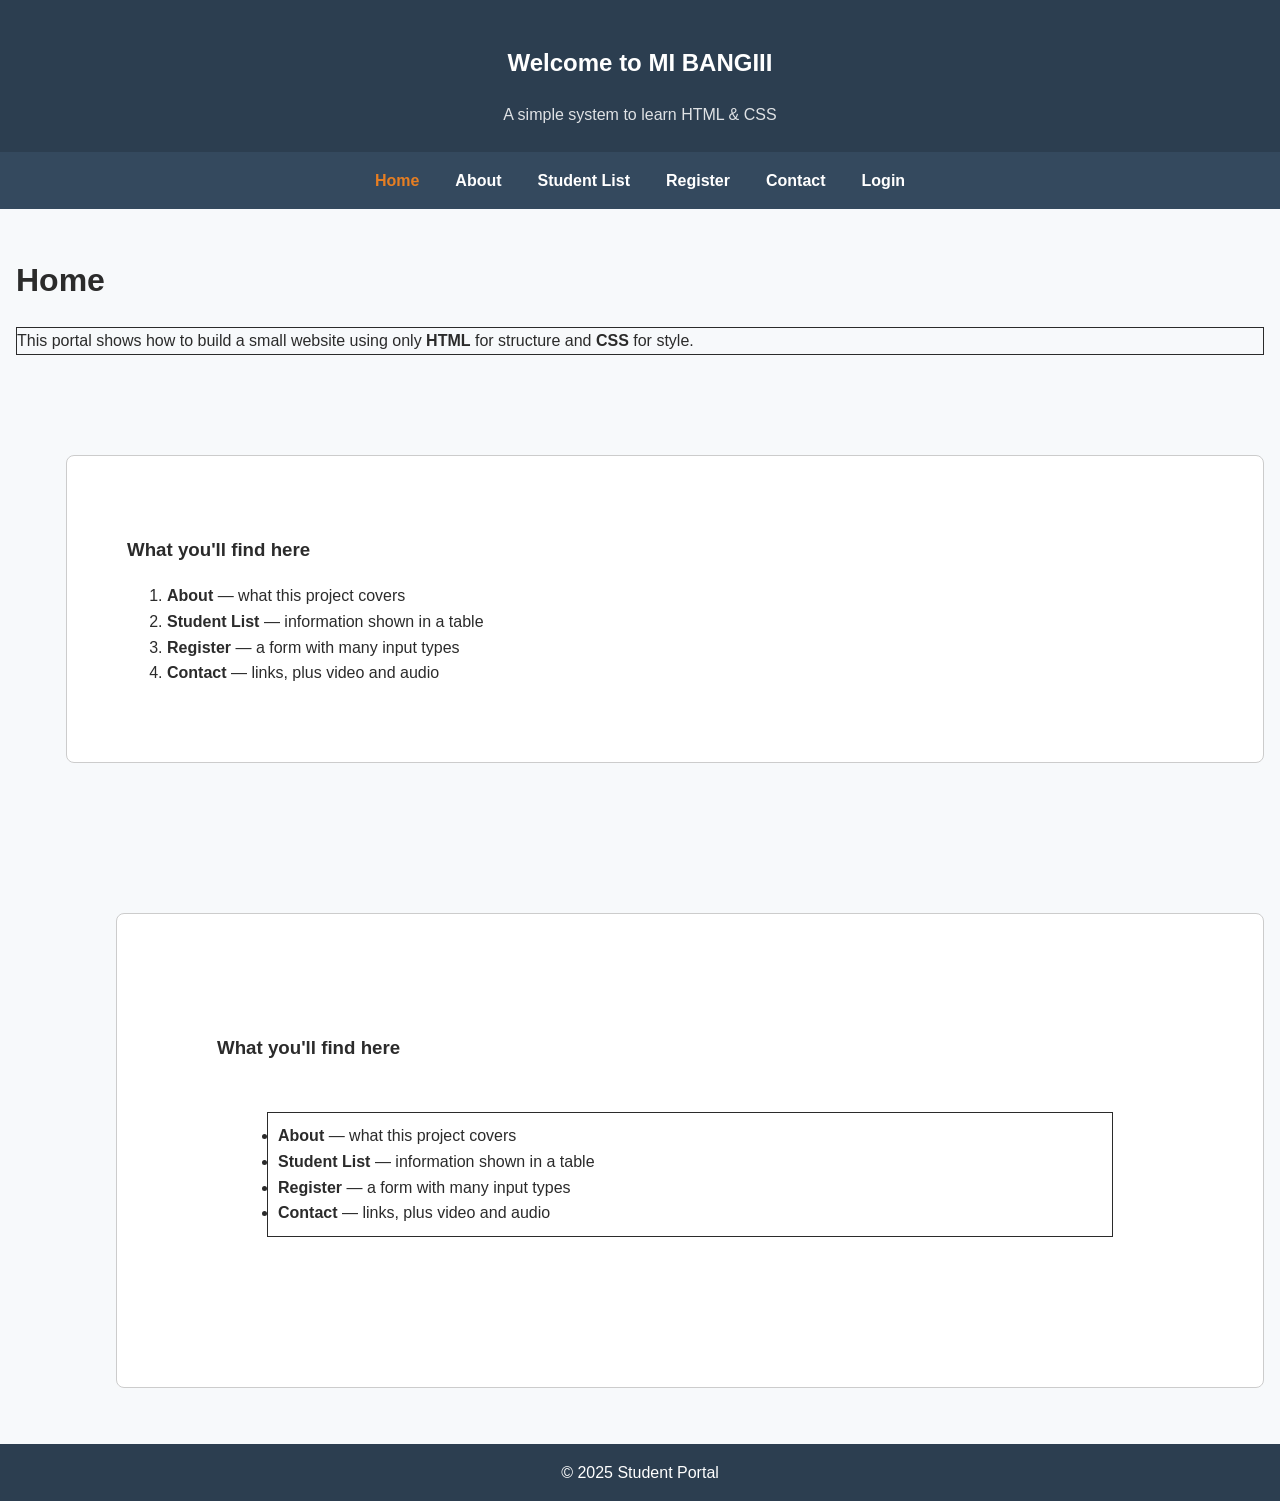
<file: index.html>
<!DOCTYPE html>
<!-- index.html — the HOME page of the Student Portal -->
<html lang="en">

<head>
    <meta charset="UTF-8">
    <!-- Makes the page scale correctly on phones and tablets -->
    <meta name="viewport" content="width=device-width, initial-scale=1.0">
    <title>GMI PADU BAKHANGG</title>
    <!-- One shared stylesheet controls the look of every page -->
    <link rel="stylesheet" href="css/style.css">
</head>

<body>
    <!-- HEADER: the banner at the top of the page -->
    <header>
        <h2 style="color:white">Welcome to MI BANGIII</h2>
        <p>A simple system to learn HTML &amp; CSS</p>
    </header>

    <!-- NAV: the same menu appears on every page.
         class="active" marks the page we are currently on. -->
    <nav>
        <!-- this is anchor tag -->
        <a href="index.html" class="active">Home</a>
        <a href="about.html">About</a>
        <a href="students.html">Student List</a>
        <a href="register2/register/register.html">Register</a>
        <a href="contact.html">Contact</a>
        <a href="login/login.html">Login</a>
    </nav>

    <!-- MAIN: the page's real content -->
    <main class="container2">
        <h1>Home</h1>
        <!-- <h2>Home</h2> -->
        <p style="border: 1px solid;">This portal shows how to build a small website using only
            <strong>HTML</strong> for structure and <strong>CSS</strong> for style.</p>

        <div class="card" style = "border: 1px solid #ccc; padding: 60px; margin-top: 100px; margin-left:50px;">
            <h3>What you'll find here</h3>
            <ol>
                <li><strong>About</strong> — what this project covers</li>
                <li><strong>Student List</strong> — information shown in a table</li>
                <li><strong>Register</strong> — a form with many input types</li>
                <li><strong>Contact</strong> — links, plus video and audio</li>
            </ol>
        </div>

        <div class="card" style = "border: 1px solid #ccc; padding: 100px; margin-left:100px; margin-top: 150px;">
            <h3>What you'll find here</h3>
            <ul style = "border: 1px solid; padding: 10px; margin:50px;">
                <li><strong>About</strong> — what this project covers</li>
                <li><strong>Student List</strong> — information shown in a table</li>
                <li><strong>Register</strong> — a form with many input types</li>
                <li><strong>Contact</strong> — links, plus video and audio</li>
            </ul>
        </div>
    </main>

    <!-- FOOTER: the bar at the bottom -->
    <footer>&copy; 2025 Student Portal</footer>
</body>

</html>
</file>
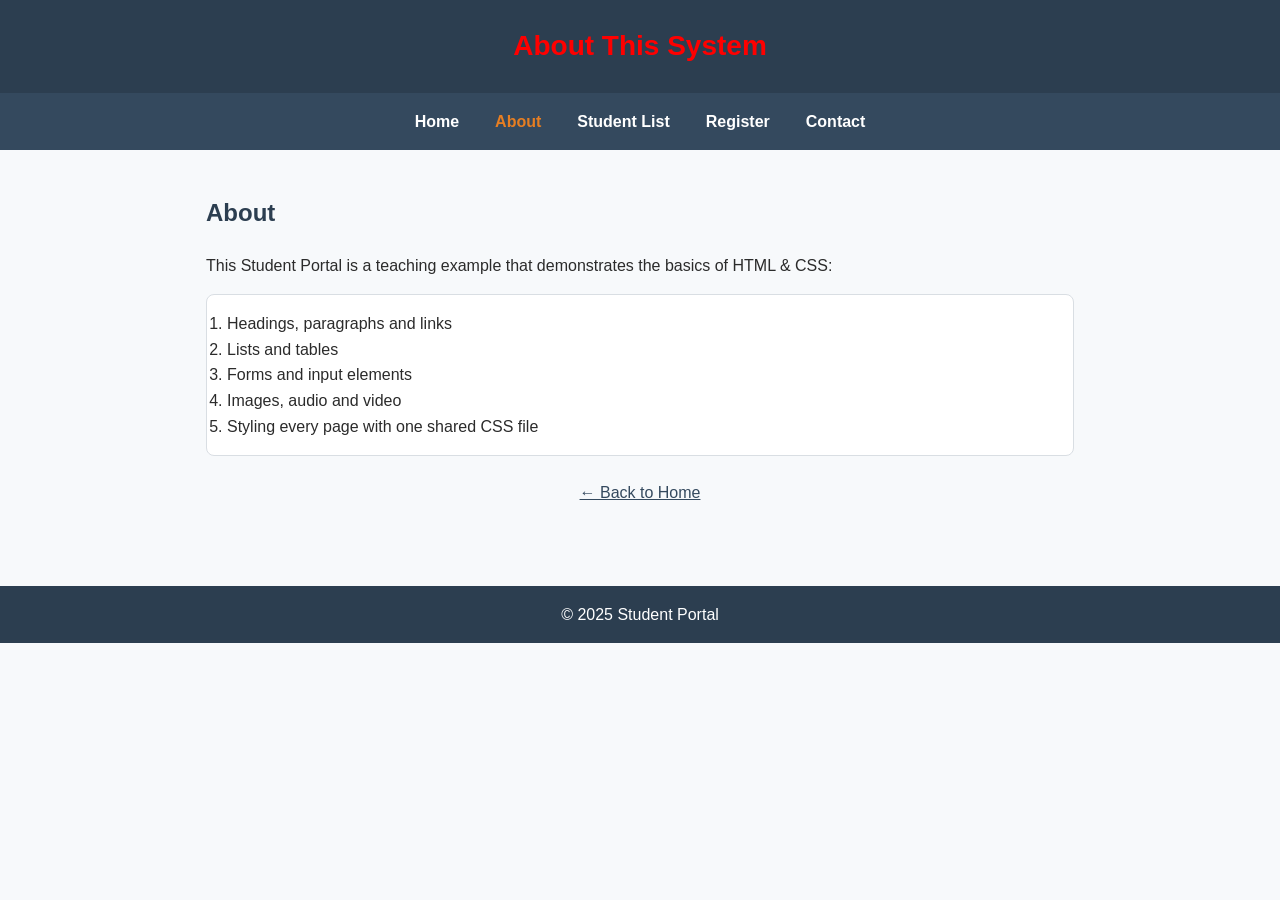
<file: about.html>
<!DOCTYPE html>
<!-- about.html — describes what the project teaches -->
<html lang="en">

<head>
    <meta charset="UTF-8">
    <meta name="viewport" content="width=device-width, initial-scale=1.0">
    <title>About · Student Portal</title>
    <link rel="stylesheet" href="css/style.css">
</head>

<body>
    <header>
        <h1>About This System</h1>
    </header>

    <nav>
        <a href="index.html">Home</a>
        <a href="about.html" class="active">About</a>
        <a href="students.html">Student List</a>
        <a href="register/register.html">Register</a>
        <a href="contact.html">Contact</a>
    </nav>

    <main class="container">
        <h2>About</h2>
        <p>This Student Portal is a teaching example that demonstrates the basics of HTML &amp; CSS:</p>

        <!-- An ordered (numbered) list, styled as a card -->
        <ol class="card">
            <li>Headings, paragraphs and links</li>
            <li>Lists and tables</li>
            <li>Forms and input elements</li>
            <li>Images, audio and video</li>
            <li>Styling every page with one shared CSS file</li>
        </ol>

        <a class="back-link" href="index.html">&larr; Back to Home</a>
    </main>

    <footer>&copy; 2025 Student Portal</footer>
</body>

</html>
</file>
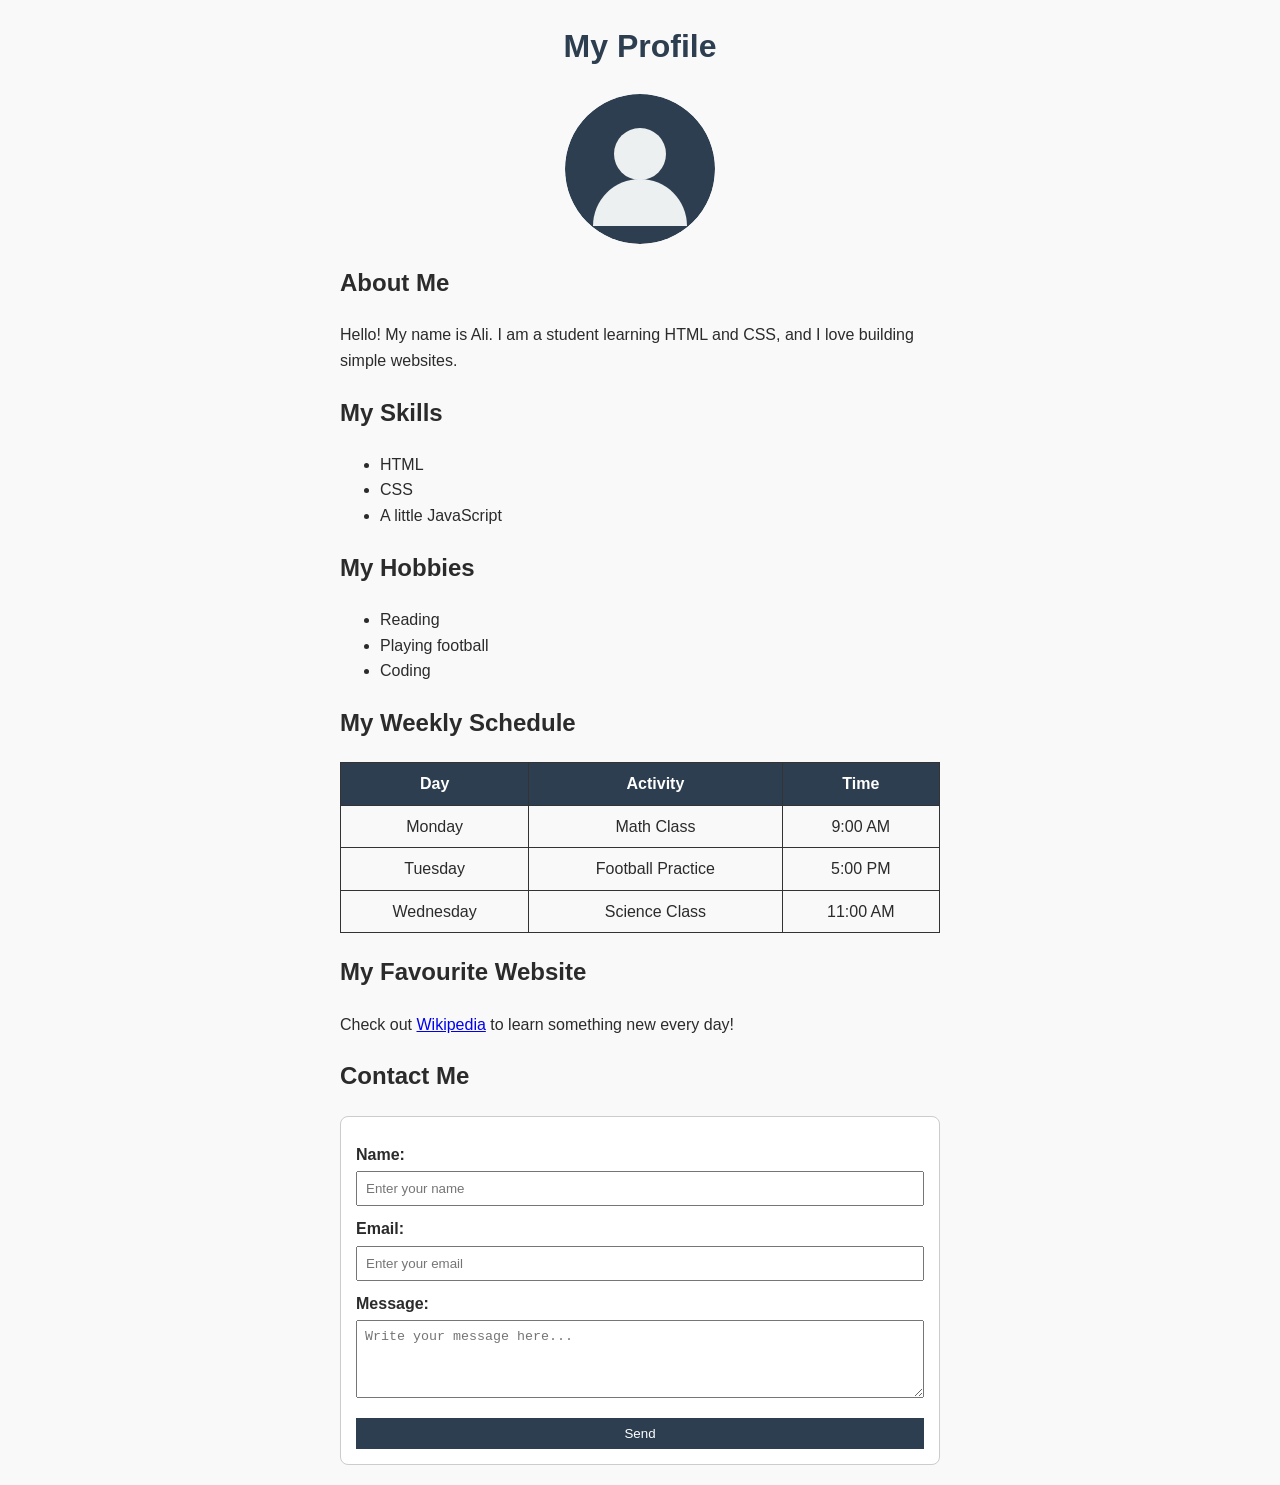
<file: index2.html>
<!DOCTYPE html>
<!-- index2.html — a single "My Profile" page.
     TEACHING NOTE: this page keeps its CSS INSIDE the file (internal CSS,
     in the <style> block below). Compare it with the portal pages, which
     share ONE external file (css/style.css). Both are valid ways to add CSS. -->
<html lang="en">

<head>
    <meta charset="UTF-8">
    <meta name="viewport" content="width=device-width, initial-scale=1.0">
    <title>My Profile</title>

    <!-- INTERNAL CSS: styles that apply only to this page -->
    <style>
        body {
            font-family: Arial, sans-serif;
            background-color: #f9f9f9;
            color: #2b2b2b;
            margin: 20px;
            line-height: 1.6;
        }

        h1 { color: #2c3e50; text-align: center; }

        /* The profile picture: a circle, centred */
        .avatar {
            display: block;
            margin: 0 auto;
            border-radius: 50%;
            width: 150px;
            height: 150px;
        }

        .section { max-width: 600px; margin: 20px auto; }

        table {
            width: 100%;
            border-collapse: collapse;
            margin-top: 10px;
        }
        th, td {
            border: 1px solid #333;
            padding: 8px;
            text-align: center;
        }
        th { background: #2c3e50; color: #fff; }

        form {
            background: #fff;
            padding: 15px;
            border: 1px solid #ccc;
            border-radius: 8px;
        }
        label { display: block; margin-top: 10px; font-weight: bold; }
        input, textarea, button {
            width: 100%;
            padding: 8px;
            margin-top: 4px;
            box-sizing: border-box;
        }
        button {
            background: #2c3e50;
            color: #fff;
            border: none;
            cursor: pointer;
            margin-top: 12px;
        }
        button:hover { background: #34495e; }
    </style>
</head>

<body>

    <h1>My Profile</h1>

    <!-- Profile picture (a local file, so it works without internet) -->
    <img class="avatar" src="images/avatar.svg" alt="Profile picture">

    <!-- About Me -->
    <div class="section">
        <h2>About Me</h2>
        <p>Hello! My name is Ali. I am a student learning HTML and CSS,
            and I love building simple websites.</p>
    </div>

    <!-- My Skills (unordered list) -->
    <div class="section">
        <h2>My Skills</h2>
        <ul>
            <li>HTML</li>
            <li>CSS</li>
            <li>A little JavaScript</li>
        </ul>
    </div>

    <!-- My Hobbies -->
    <div class="section">
        <h2>My Hobbies</h2>
        <ul>
            <li>Reading</li>
            <li>Playing football</li>
            <li>Coding</li>
        </ul>
    </div>

    <!-- Weekly Schedule (table) -->
    <div class="section">
        <h2>My Weekly Schedule</h2>
        <table>
            <tr>
                <th>Day</th>
                <th>Activity</th>
                <th>Time</th>
            </tr>
            <tr>
                <td>Monday</td>
                <td>Math Class</td>
                <td>9:00 AM</td>
            </tr>
            <tr>
                <td>Tuesday</td>
                <td>Football Practice</td>
                <td>5:00 PM</td>
            </tr>
            <tr>
                <td>Wednesday</td>
                <td>Science Class</td>
                <td>11:00 AM</td>
            </tr>
        </table>
    </div>

    <!-- Favourite Website (link that opens in a new tab) -->
    <div class="section">
        <h2>My Favourite Website</h2>
        <p>Check out <a href="https://www.wikipedia.org" target="_blank">Wikipedia</a>
            to learn something new every day!</p>
    </div>

    <!-- Contact form -->
    <div class="section">
        <h2>Contact Me</h2>
        <form>
            <label for="name">Name:</label>
            <input type="text" id="name" name="name" placeholder="Enter your name">

            <label for="email">Email:</label>
            <input type="email" id="email" name="email" placeholder="Enter your email">

            <label for="message">Message:</label>
            <textarea id="message" name="message" rows="4" placeholder="Write your message here..."></textarea>

            <button type="submit">Send</button>
        </form>
    </div>

</body>

</html>
</file>
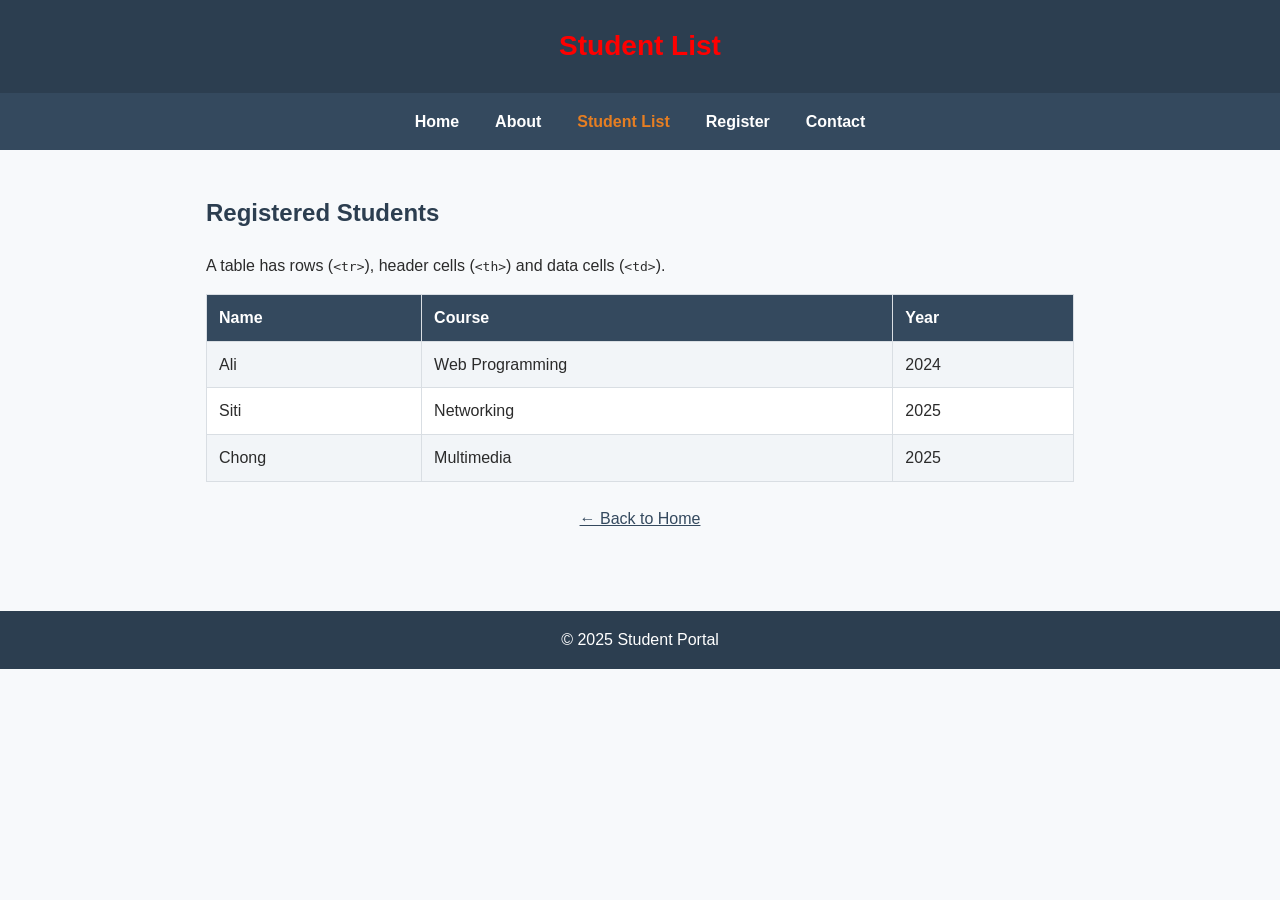
<file: students.html>
<!DOCTYPE html>
<!-- students.html — shows data in a TABLE -->
<html lang="en">

<head>
    <meta charset="UTF-8">
    <meta name="viewport" content="width=device-width, initial-scale=1.0">
    <title>Student List · Student Portal</title>
    <link rel="stylesheet" href="css/style.css">
</head>

<body>
    <header>
        <h1>Student List</h1>
    </header>

    <nav>
        <a href="index.html">Home</a>
        <a href="about.html">About</a>
        <a href="students.html" class="active">Student List</a>
        <a href="register/register.html">Register</a>
        <a href="contact.html">Contact</a>
    </nav>

    <main class="container">
        <h2>Registered Students</h2>
        <p>A table has rows (<code>&lt;tr&gt;</code>), header cells (<code>&lt;th&gt;</code>)
            and data cells (<code>&lt;td&gt;</code>).</p>

        <table>
            <!-- Header row -->
            <tr>
                <th>Name</th>
                <th>Course</th>
                <th>Year</th>
            </tr>
            <!-- Data rows -->
            <tr>
                <td>Ali</td>
                <td>Web Programming</td>
                <td>2024</td>
            </tr>
            <tr>
                <td>Siti</td>
                <td>Networking</td>
                <td>2025</td>
            </tr>
            <tr>
                <td>Chong</td>
                <td>Multimedia</td>
                <td>2025</td>
            </tr>
        </table>

        <a class="back-link" href="index.html">&larr; Back to Home</a>
    </main>

    <footer>&copy; 2025 Student Portal</footer>
</body>

</html>
</file>
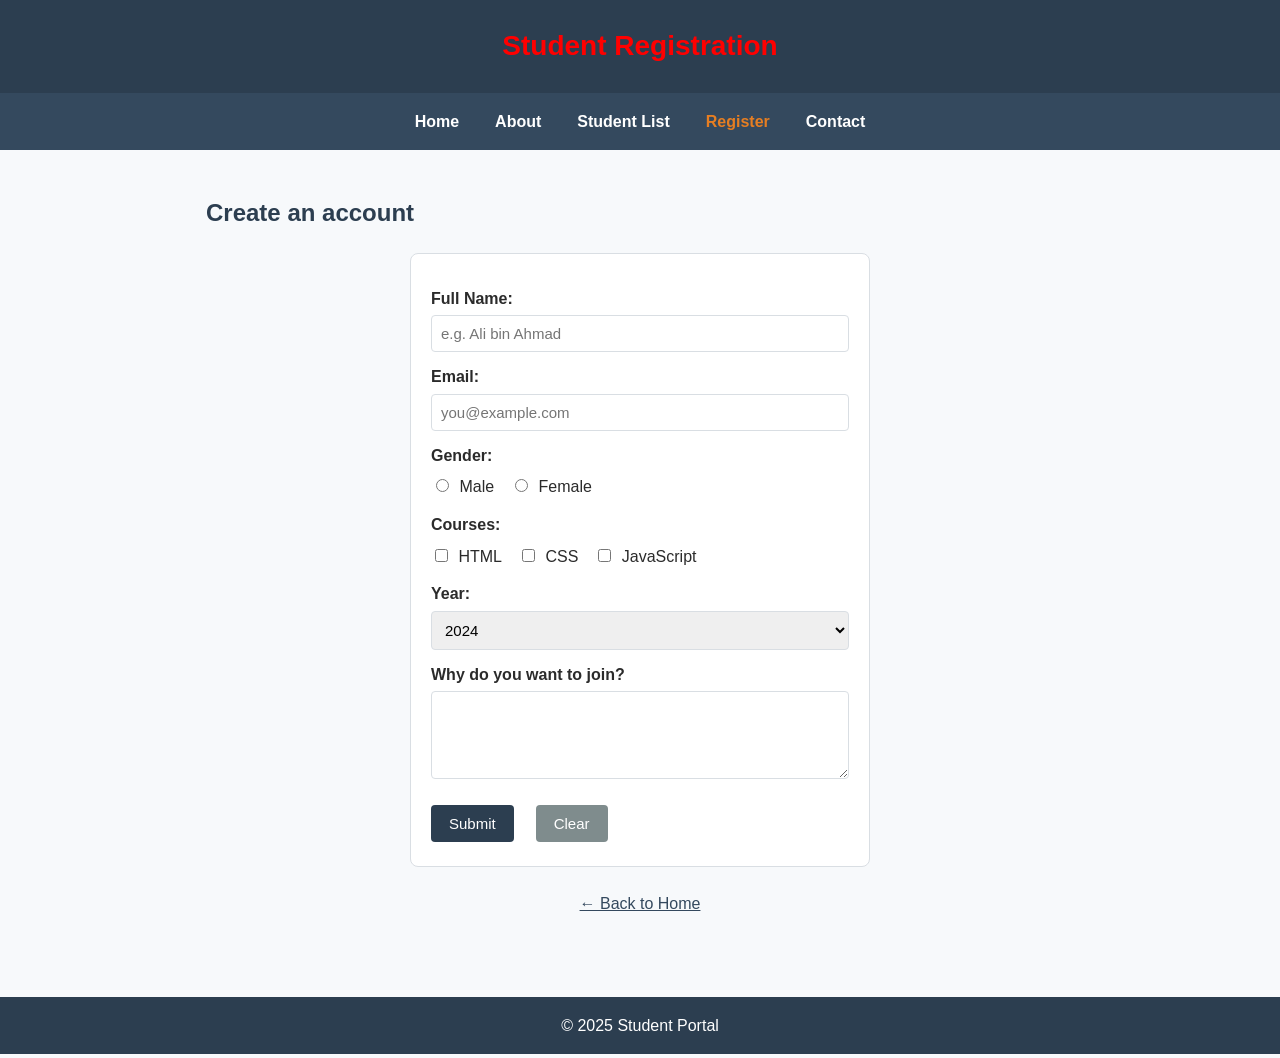
<file: register/register.html>
<!DOCTYPE html>
<!-- register/register.html — a FORM with many input types.
     This page lives inside the /register folder, so its links start
     with "../" which means "go up one level" to the site root. -->
<html lang="en">

<head>
    <meta charset="UTF-8">
    <meta name="viewport" content="width=device-width, initial-scale=1.0">
    <title>Register · Student Portal</title>
    <!-- ../ goes up out of the /register folder to find css/style.css -->
    <link rel="stylesheet" href="../css/style.css">
</head>

<body>
    <header>
        <h1>Student Registration</h1>
    </header>

    <nav>
        <a href="../index.html">Home</a>
        <a href="../about.html">About</a>
        <a href="../students.html">Student List</a>
        <a href="register.html" class="active">Register</a>
        <a href="../contact.html">Contact</a>
    </nav>

    <main class="container">
        <h2>Create an account</h2>

        <!-- A static form has no "action" yet — it will submit to a PHP
             file once you add the back-end (see the course, Chapter 3). -->
        <form>
            <!-- Text input -->
            <label for="name">Full Name:</label>
            <input type="text" id="name" name="name" placeholder="e.g. Ali bin Ahmad" required>

            <!-- Email input (checks for a valid email format) -->
            <label for="email">Email:</label>
            <input type="email" id="email" name="email" placeholder="you@example.com" required>

            <!-- Radio buttons: choose ONE.
                 Same name="gender" = they belong to one group. -->
            <label>Gender:</label>
            <div class="inline-options">
                <label><input type="radio" name="gender" value="male"> Male</label>
                <label><input type="radio" name="gender" value="female"> Female</label>
            </div>

            <!-- Checkboxes: choose MANY -->
            <label>Courses:</label>
            <div class="inline-options">
                <label><input type="checkbox" name="course" value="HTML"> HTML</label>
                <label><input type="checkbox" name="course" value="CSS"> CSS</label>
                <label><input type="checkbox" name="course" value="JavaScript"> JavaScript</label>
            </div>

            <!-- Dropdown menu -->
            <label for="year">Year:</label>
            <select id="year" name="year">
                <option value="2024">2024</option>
                <option value="2025">2025</option>
            </select>

            <!-- Multi-line text box -->
            <label for="message">Why do you want to join?</label>
            <textarea id="message" name="message" rows="4"></textarea>

            <!-- Submit sends the form; Reset clears it -->
            <div class="inline-options">
                <input type="submit" value="Submit">
                <input type="reset" value="Clear">
            </div>
        </form>

        <a class="back-link" href="../index.html">&larr; Back to Home</a>
    </main>

    <footer>&copy; 2025 Student Portal</footer>
</body>

</html>
</file>
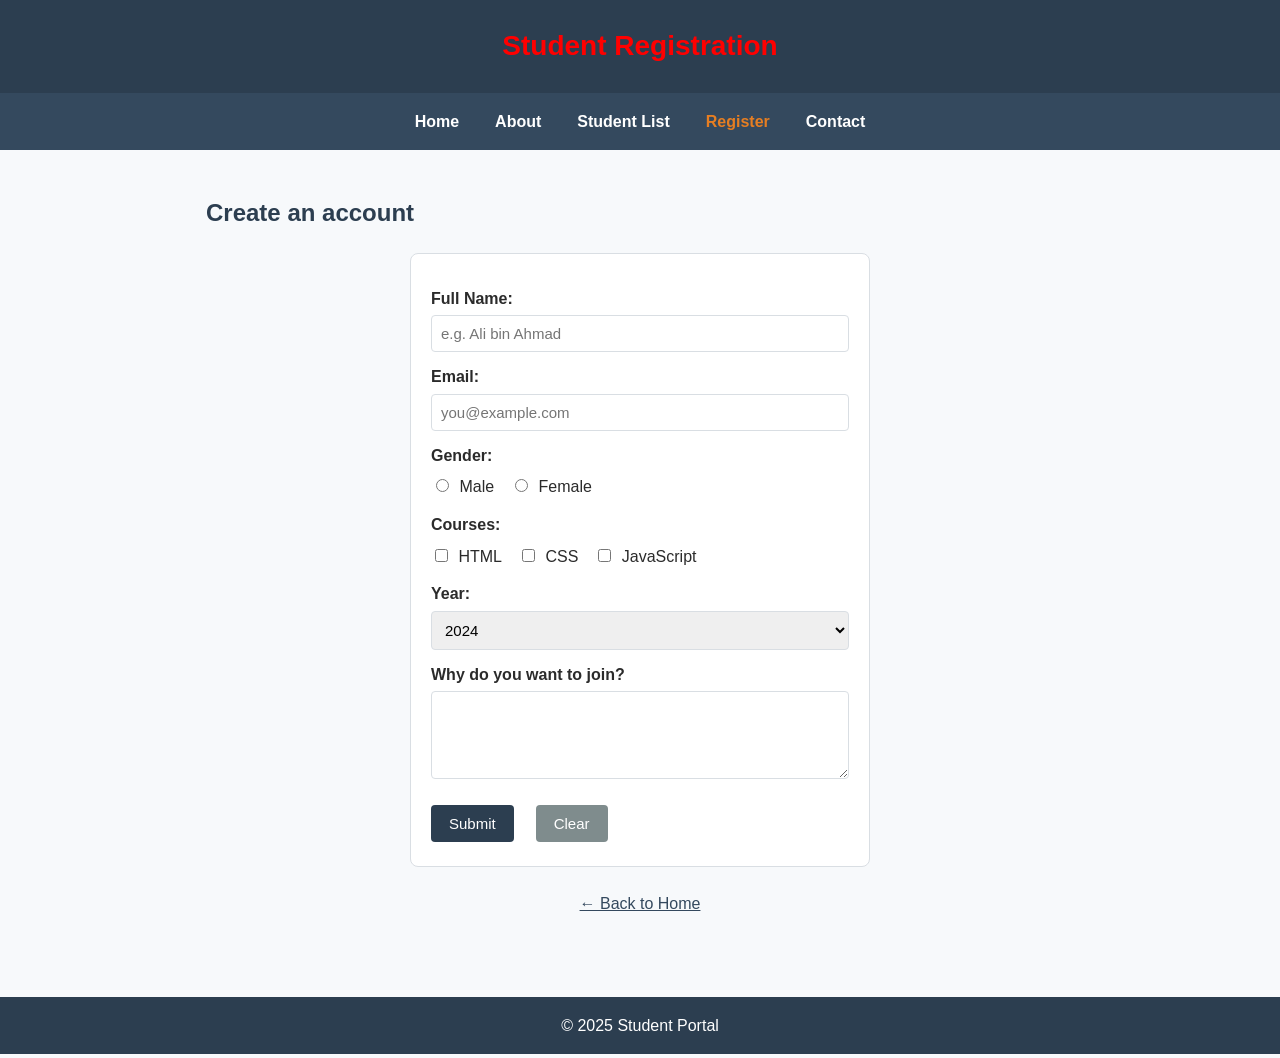
<file: register2/register/register.html>
<!DOCTYPE html>
<!-- register/register.html — a FORM with many input types.
     This page lives inside the /register folder, so its links start
     with "../" which means "go up one level" to the site root. -->
<html lang="en">

<head>
    <meta charset="UTF-8">
    <meta name="viewport" content="width=device-width, initial-scale=1.0">
    <title>Register · Student Portal</title>
    <!-- ../ goes up out of the /register folder to find css/style.css -->
    <link rel="stylesheet" href="../../css/style.css">
</head>

<body>
    <header>
        <h1>Student Registration</h1>
    </header>

    <nav>
        <a href="../../index.html">Home</a>
        <a href="../about.html">About</a>
        <a href="../students.html">Student List</a>
        <a href="register.html" class="active">Register</a>
        <a href="../contact.html">Contact</a>
    </nav>

    <main class="container">
        <h2>Create an account</h2>

        <!-- A static form has no "action" yet — it will submit to a PHP
             file once you add the back-end (see the course, Chapter 3). -->
        <form>
            <!-- Text input -->
            <label for="name">Full Name:</label>
            <input type="text" id="name" name="name" placeholder="e.g. Ali bin Ahmad" required>

            <!-- Email input (checks for a valid email format) -->
            <label for="email">Email:</label>
            <input type="email" id="email" name="email" placeholder="you@example.com" required>

            <!-- Radio buttons: choose ONE.
                 Same name="gender" = they belong to one group. -->
            <label>Gender:</label>
            <div class="inline-options">
                <label><input type="radio" name="gender" value="male"> Male</label>
                <label><input type="radio" name="gender" value="female"> Female</label>
            </div>

            <!-- Checkboxes: choose MANY -->
            <label>Courses:</label>
            <div class="inline-options">
                <label><input type="checkbox" name="course" value="HTML"> HTML</label>
                <label><input type="checkbox" name="course" value="CSS"> CSS</label>
                <label><input type="checkbox" name="course" value="JavaScript"> JavaScript</label>
            </div>

            <!-- Dropdown menu -->
            <label for="year">Year:</label>
            <select id="year" name="year">
                <option value="2024">2024</option>
                <option value="2025">2025</option>
            </select>

            <!-- Multi-line text box -->
            <label for="message">Why do you want to join?</label>
            <textarea id="message" name="message" rows="4"></textarea>

            <!-- Submit sends the form; Reset clears it -->
            <div class="inline-options">
                <input type="submit" value="Submit">
                <input type="reset" value="Clear">
            </div>
        </form>

        <a class="back-link" href="../index.html">&larr; Back to Home</a>
    </main>

    <footer>&copy; 2025 Student Portal</footer>
</body>

</html>
</file>
<file: css/style.css>
/* ==============================================================
   Student Portal — shared stylesheet
   --------------------------------------------------------------
   ONE file styles EVERY page. Change a colour or size here once
   and all pages update together.

   Each page loads it in the <head> with:
       <link rel="stylesheet" href="css/style.css">
   (pages inside a folder use "../css/style.css")
   ============================================================== */

/* --- 1. Colour palette (CSS variables) -----------------------
   Define a colour once, then reuse it with  var(--name)         */
:root {
  --navy: #2c3e50; /* header, footer, buttons   */
  --navy-dark: #34495e; /* nav bar and hovers        */
  --page-bg: #f7f9fb; /* page background           */
  --card-bg: #ffffff; /* boxes, tables, forms      */
  --border: #d9dee3; /* borders and lines         */
  --text: #2b2b2b; /* body text                 */
  --accent: #e67e22; /* highlight / current page  */
}

/* --- 2. Base -------------------------------------------------
   box-sizing makes an element's width include its padding and
   border, which makes sizing much easier to predict.            */
* {
  box-sizing: border-box;
}

body {
  font-family: Arial, Helvetica, sans-serif;
  margin: 0;
  background: var(--page-bg);
  color: var(--text);
  line-height: 1.6;
}

/* --- 3. Header (the banner at the top) ----------------------- */
header {
  background: var(--navy);
  color: #ffffff;
  text-align: center;
  padding: 24px 16px;
}
header h1 {
  margin: 0;
  font-size: 28px;
  color: red;
}
header p {
  margin: 6px 0 0;
  opacity: 0.85;
}

/* --- 4. Navigation bar --------------------------------------- */
nav {
  background: var(--navy-dark);
  display: flex; /* lay the links out in a row        */
  flex-wrap: wrap; /* wrap onto a new line on phones     */
  justify-content: center;
  gap: 8px 24px;
  padding: 12px;
}
nav a {
  color: #ffffff;
  text-decoration: none;
  font-weight: bold;
  padding: 4px 6px;
}
nav a:hover {
  text-decoration: underline;
}
nav a.active {
  color: var(--accent);
} /* the page you're on */

/* --- 5. Main content ----------------------------------------- */
main {
  padding: 24px 16px;
}

/* centre the content and stop it getting too wide on big screens */
.container {
  max-width: 900px;
  margin: 0 auto;
}

h2 {
  color: var(--navy);
}
main a {
  color: var(--navy-dark);
}

/* a reusable box */
.card {
  background: var(--card-bg);
  border: 1px solid var(--border);
  border-radius: 8px;
  padding: 16px 20px;
}

/* the "Back to Home" link, centred */
.back-link {
  display: block;
  text-align: center;
  margin: 24px 0;
}

/* --- 6. Tables (Student List) -------------------------------- */
table {
  width: 100%;
  border-collapse: collapse; /* merge the double borders into one */
  margin: 16px 0;
  background: var(--card-bg);
}
th,
td {
  border: 1px solid var(--border);
  padding: 10px 12px;
  text-align: left;
}
th {
  background: var(--navy-dark);
  color: #ffffff;
}
tr:nth-child(even) td {
  background: #f2f5f8;
} /* stripe every 2nd row */

/* --- 7. Forms (Register / Contact) --------------------------- */
form {
  background: var(--card-bg);
  border: 1px solid var(--border);
  border-radius: 8px;
  padding: 20px;
  max-width: 460px;
  margin: 20px auto;
}
label {
  display: block;
  font-weight: bold;
  margin: 12px 0 4px;
}
input,
select,
textarea {
  width: 100%;
  padding: 9px;
  border: 1px solid var(--border);
  border-radius: 4px;
  font-size: 15px;
}
textarea {
  resize: vertical;
}

/* put radio buttons / checkboxes side by side */
.inline-options {
  display: flex;
  flex-wrap: wrap;
  gap: 16px;
  margin: 6px 0 4px;
}
.inline-options label {
  font-weight: normal;
  margin: 0;
}
.inline-options input {
  width: auto;
  margin-right: 6px;
}

/* buttons */
button,
input[type="submit"],
input[type="reset"] {
  width: auto;
  background: var(--navy);
  color: #ffffff;
  border: none;
  padding: 10px 18px;
  border-radius: 4px;
  cursor: pointer;
  font-size: 15px;
  margin-top: 12px;
}
button:hover,
input[type="submit"]:hover,
input[type="reset"]:hover {
  background: var(--navy-dark);
}
input[type="reset"] {
  background: #7f8c8d;
} /* grey "clear" button */

/* --- 8. Footer ----------------------------------------------- */
footer {
  background: var(--navy);
  color: #ffffff;
  text-align: center;
  padding: 16px;
  margin-top: 32px;
}

/* --- 9. Small screens (responsive) --------------------------
   These rules only apply when the screen is 600px wide or less. */
@media (max-width: 600px) {
  header h1 {
    font-size: 22px;
  }
  nav {
    gap: 6px 14px;
  }
  main {
    padding: 16px 12px;
  }
  form {
    max-width: 100%;
  }
}
</file>
